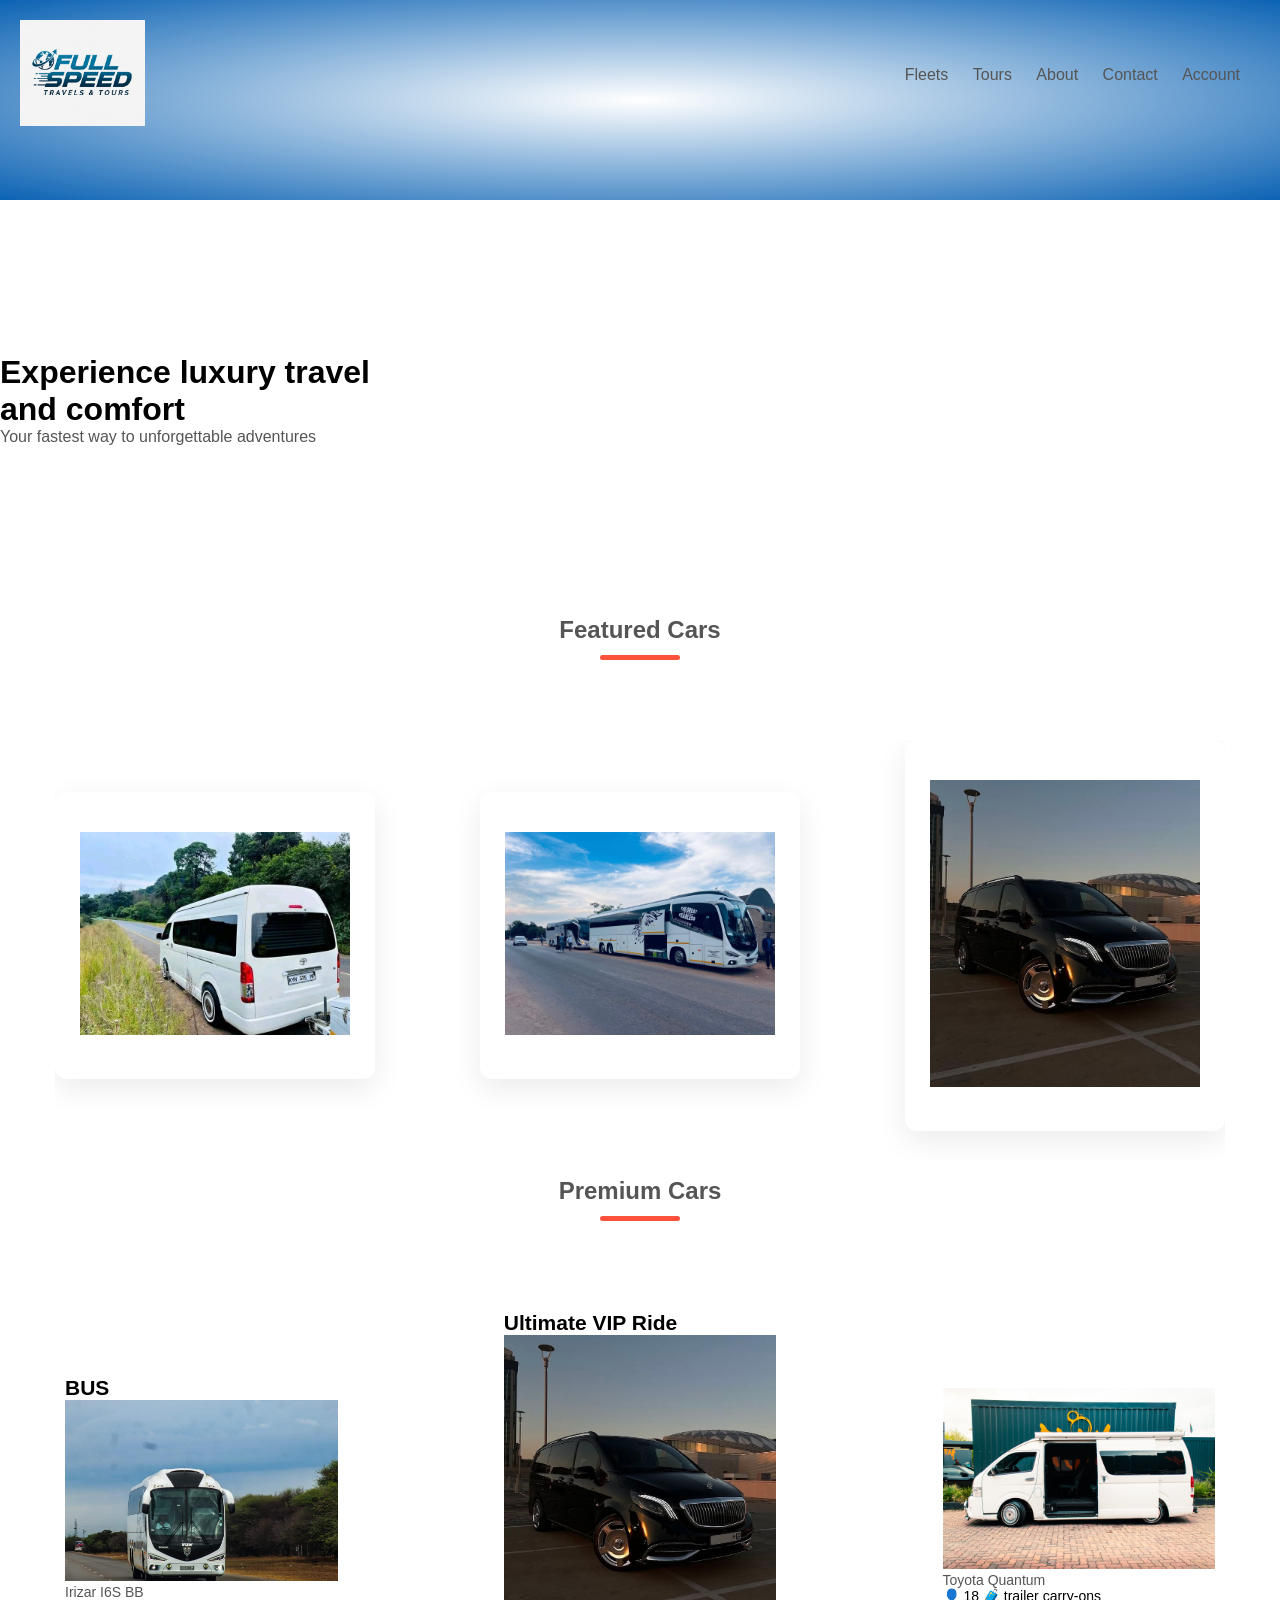
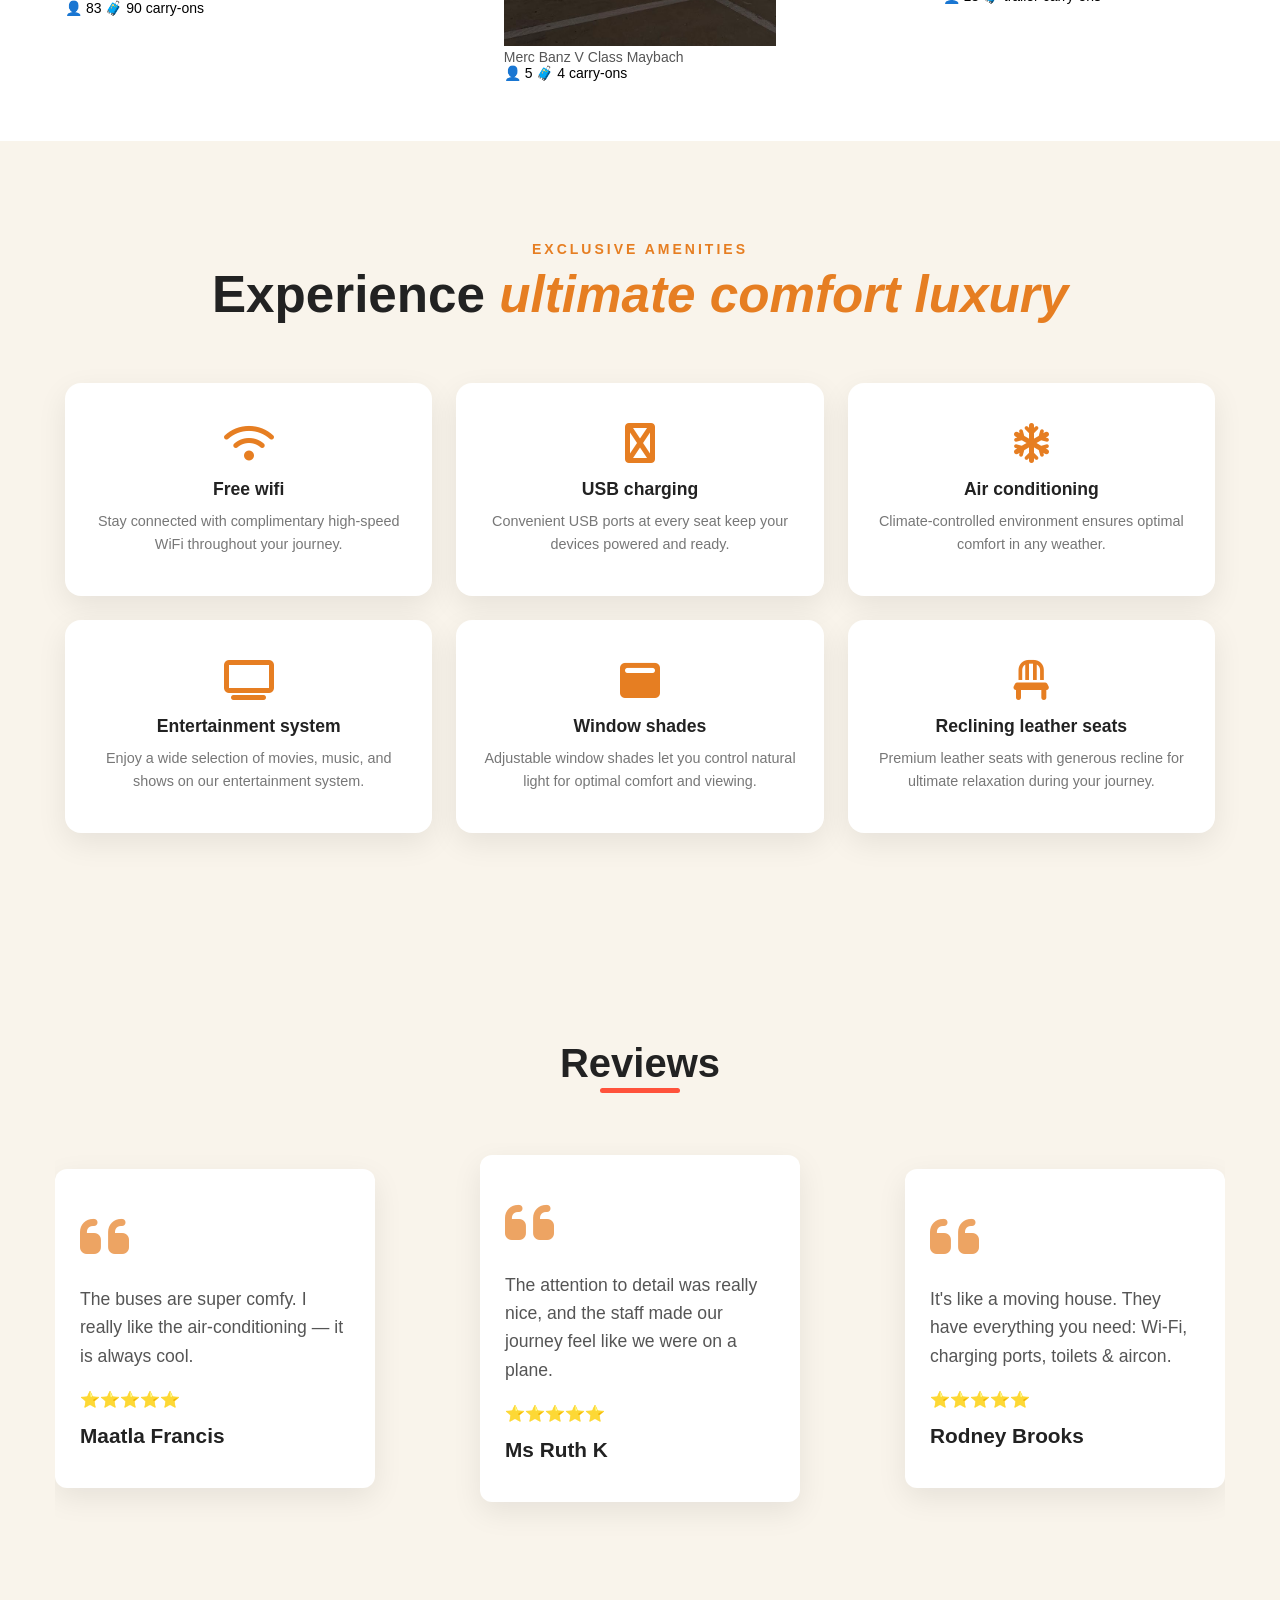
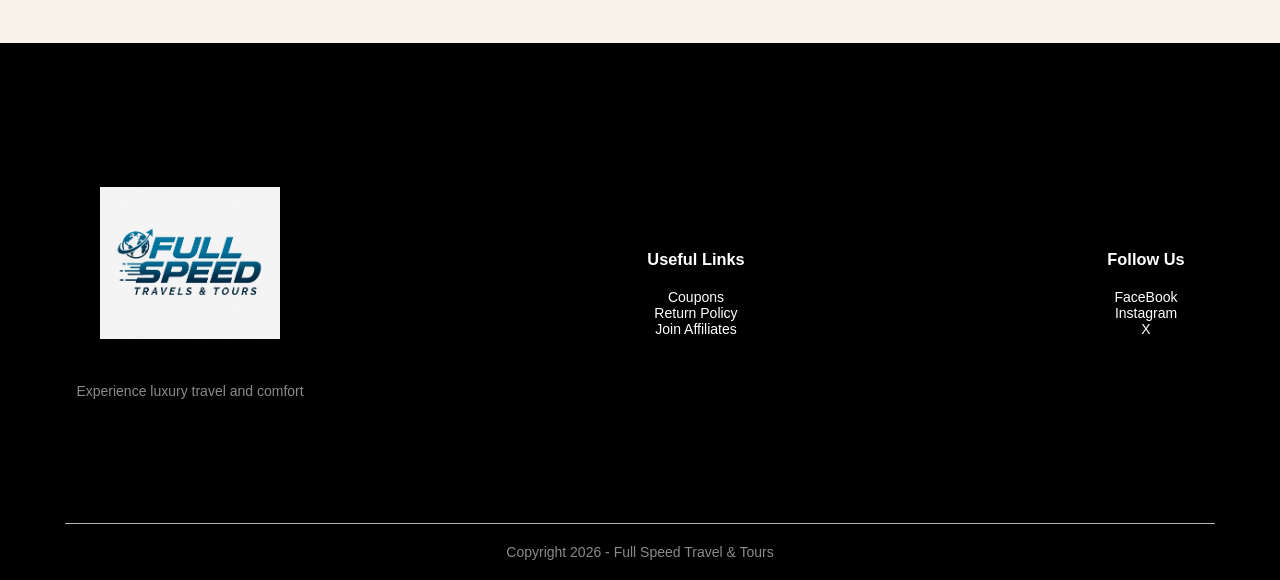
<file: index.html>
<!DOCTYPE HTML>
<html lang="en">
<head>
    <meta charset="UTF-8">
    <meta name="viewport" content="width=device-width, initial-scale=1.0">
    <title>Full Speed Travel & Tours</title>
    <link rel="stylesheet" href="style.css">
    <link rel="stylesheet" href="https://cdnjs.cloudflare.com/ajax/libs/font-awesome/6.6.0/css/all.min.css">
</head>
<body>
    <div class="container"></div>
    <div class="header">
        <div class="navbar">
            <div class="logo">
             <img src="images/Full speed logo.jpg" width="125px">
             </div>
             <nav>
              <ul id="MenuItems">
                 <li><a href="fleets.html"> Fleets</a></li>
                 <li><a href="services.html">Tours</a></li>
                 <li><a href="about.html">About</a></li>
                 <li><a href="contact.html">Contact</a></li>
                 <li><a href="account.html">Account</a></li>
               </ul>
             </nav>
             <img src="images/menu-icon.jpg" class="menu-icon" onclick="menutoggle(); return false;" style="width: 28px; height: auto;">
         </div>
     </div>
      <div class="row">
        <div class="col 2">
         <h1>Experience <span>luxury</span> travel<br>and <span>comfort</span></h1>
         <p>Your fastest way to unforgettable adventures</p>
        </div>
     </div>
    </div>
    <!------ Featured Cars ------>
    <div class="cars">
        <h2 class="title">Featured Cars</h2>
        <div class="small-container">
         <div class="row">
           <div class="col-3">
             <img src="images/toyota.jpg">
             </div>
          <div class="col-3">
             <img src="images/buses.jpg">
             </div>
          <div class="col-3">
             <img src="images/maybach.jpg">
             </div>
        </div>
    </div>  
    <!------ Featured products ------>
    <div class="small-container">
        <h2 class="title">Premium Cars</h2>
        <div class="row">
            <div class="col-4">
              <h2 class="car-title">BUS</h2>
              <img src="images/I6S-BB irizar.jpg" alt="irizar">
              <p class="car-model">Irizar I6S BB</p>
             <div class="car-specs">
                <span>👤 83</span>
                <span>🧳 90 carry-ons</span>
            </div>
            </div>
        
            <div class="col-4">
                <h2 class="car-title">Ultimate VIP Ride</h2>
                <img src="images/maybach.jpg" alt="maybach">
              <p class="car-model">Merc Banz V Class Maybach</p>
             <div class="car-specs">
                <span>👤 5</span>
                <span>🧳 4 carry-ons</span>
            </div>
            </div>
            <div class="col-4">
                <img src="images/quantum.jpg" alt="quantum">
                <h4>Toyota Quantum</h4>
               <div class="car-specs">
                <span>👤 18</span>
                <span>🧳 trailer carry-ons</span>
                </div>
            </div>        
        </div>
        </div>
    <!-- EXCLUSIVE AMENITIES SECTION -->
  <section class="amenities">
    <div class="container">
      <div class="amenities-header">
        <span class="label">EXCLUSIVE AMENITIES</span>
        <h2>Experience <span class="highlight">ultimate comfort luxury</span></h2>
      </div>

      <div class="cards-grid">
        <div class="card"><i class="fa-solid fa-wifi icon"></i></i><h3>Free wifi</h3><p>Stay connected with complimentary high-speed WiFi throughout your journey.</p></div>
        <div class="card"><i class="fa-solid fa-usb icon"></i><h3>USB charging</h3><p>Convenient USB ports at every seat keep your devices powered and ready.</p></div>
        <div class="card"><i class="fa-solid fa-snowflake icon"></i><h3>Air conditioning</h3><p>Climate-controlled environment ensures optimal comfort in any weather.</p></div>
        <div class="card"><i class="fa-solid fa-tv icon"></i><h3>Entertainment system</h3><p>Enjoy a wide selection of movies, music, and shows on our entertainment system.</p></div>
        <div class="card"><i class="fa-solid fa-window-maximize icon"></i><h3>Window shades</h3><p>Adjustable window shades let you control natural light for optimal comfort and viewing.</p></div>
        <div class="card"><i class="fa-solid fa-chair icon"></i><h3>Reclining leather seats</h3><p>Premium leather seats with generous recline for ultimate relaxation during your journey.</p></div>
      </div>
    </div>
  </section>

    <!--------testimonial-------->
<div class="testimonial">
  <h2 class="title">Reviews</h2>
  
  <div class="small-container">
    <div class="row">
      <!-- All three cards in ONE row -->
      <div class="col-3">
        <i class="fa fa-quote-left quote-icon"></i>
        <p>The buses are super comfy. I really like the air-conditioning — it is always cool.</p>
        <div class="rating">
          <div class="stars">⭐⭐⭐⭐⭐</div>
        </div>
        <h3>Maatla Francis</h3>
      </div>

      <div class="col-3">
        <i class="fa fa-quote-left quote-icon"></i>
        <p>The attention to detail was really nice, and the staff made our journey feel like we were on a plane.</p>
        <div class="rating">
          <div class="stars">⭐⭐⭐⭐⭐</div>
        </div>
        <h3>Ms Ruth K</h3>
      </div>

      <div class="col-3">
        <i class="fa fa-quote-left quote-icon"></i>
        <p>It's like a moving house. They have everything you need: Wi-Fi, charging ports, toilets & aircon.</p>
        <div class="rating">
          <div class="stars">⭐⭐⭐⭐⭐</div>
        </div>
        <h3>Rodney Brooks</h3>
      </div>
    </div>
  </div>
</div>
    
     <!--------footer-------->
     <div class="footer">
        <div class="container">
            <div class="row">
                <div class="footer-col-2">
                    <h3><img src="images/Full speed logo.jpg"></h3>
                    <p>Experience luxury travel and comfort</p>
                </div>
                <div class="footer-col-3">
                    <h3>Useful Links</h3>
                    <ul>
                        <li>Coupons</li>
                        <li>Return Policy</li>
                        <li>Join Affiliates</li>
                    </ul>
                </div>
                <div class="footer-col-4">
                    <h3>Follow Us</h3>
                    <ul>
                        <li>FaceBook</li>
                        <li>Instagram</li>
                        <li>X</li>
                    </ul>
            </div>
        </div>
          <hr>
            <p class="copyright">Copyright 2026 - Full Speed Travel & Tours</p>
        </div>
     </div>
     <!----------js for toggle menu---------->
     <script>
        var MenuItems= document.getElementById("MenuItems")

        MenuItems.style.maxHeight = "0px";

        function menutoggle(){
            if(MenuItems.style.maxHeight == "0px")
        {
            MenuItems.style.maxHeight = "200px";
        }
        else
        {
            MenuItems.style.maxHeight = "0px"
        }
        }
     </script>
</body>
</html>
</file>
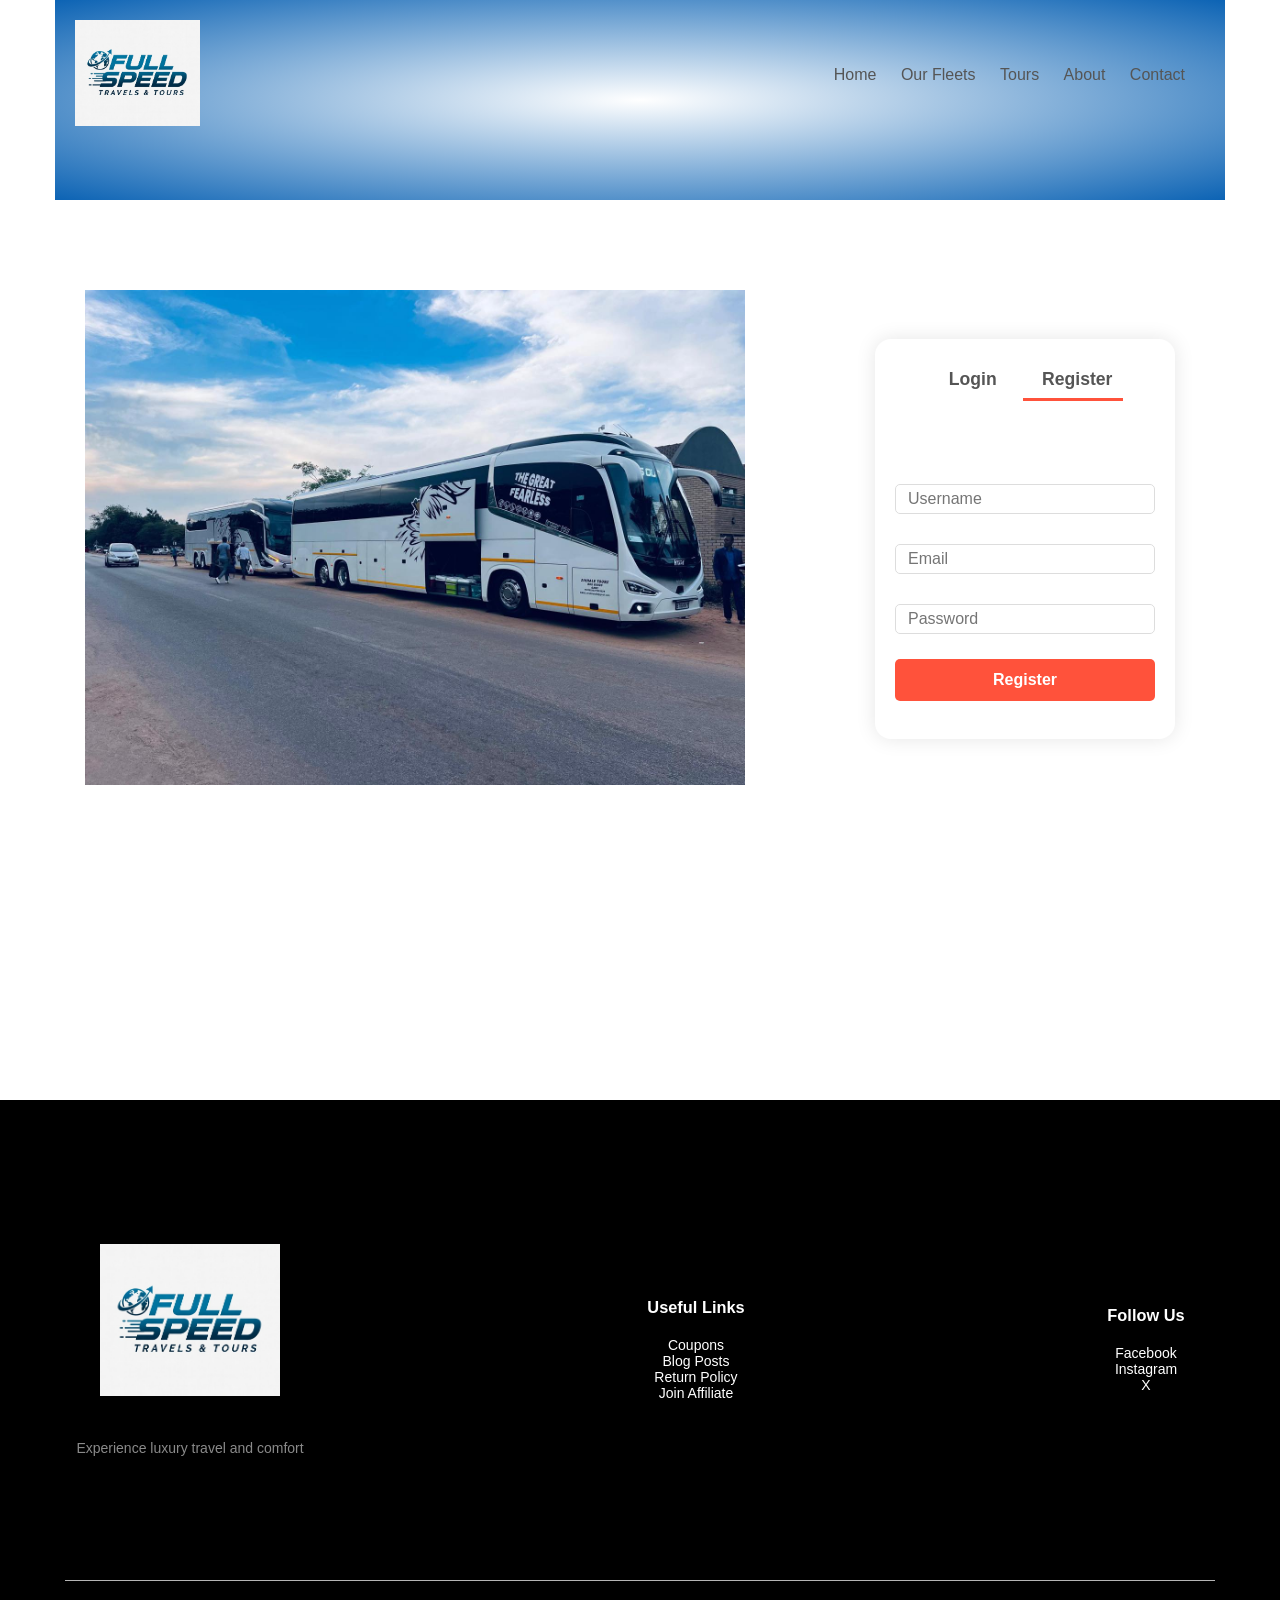
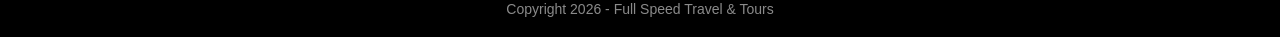
<file: account.html>
<!DOCTYPE html>
<html lang="en">
<head>
    <meta charset="UTF-8">
    <meta name="viewport" content="width=device-width, initial-scale=1.0">
    <title>Full Speed Travel & Tours</title>
    <link rel="stylesheet" href="style.css">
    <link rel="stylesheet" href="https://cdnjs.cloudflare.com/ajax/libs/font-awesome/6.5.1/css/all.min.css">
</head>

<body>
    <div class="small-container">
        <div class="header">
         <div class="navbar">
            <div class="logo">
                <a href="index.html">
                    <img src="images/Full speed logo.jpg" width="125px" alt="Full speed logo">
                </a>
            </div>
            <nav>
                <ul id="MenuItems">
                    <li><a href="index.html">Home</a></li>
                    <li><a href="fleets.html">Our Fleets</a></li>
                    <li><a href="services.html">Tours</a></li>
                    <li><a href="about.html">About</a></li>
                    <li><a href="contact.html">Contact</a></li>
                </ul>
            </nav>
            <img src="images/menu-icon.jpg" class="menu-icon" onclick="menutoggle(); return false;">
           </div>
        </div>
    </div>

    <!-- Account Page -->
    <div class="account-page">
        <div class="container">
            <div class="row">
                <div class="col-2">
                    <img src="images/buses.jpg" width="100%" >
                </div>
                
                <div class="col-2">
                    <div class="form-container">
                        <div class="form-btn">        
                            <span onclick="login()">Login</span>
                            <span onclick="register()">Register</span>
                            <hr id="Indicator">
                         </div>
                         <form id="LoginForm">
                            <input type="text" placeholder="Username">
                            <input type="password" placeholder="Password">
                            <button type="submit" class="btn">Login</button>
                            <a href="">Forgot Password</a>
                         </form>
                         <form id="RegForm">
                            <input type="text" placeholder="Username">
                            <input type="email" placeholder="Email">
                            <input type="password" placeholder="Password">
                            <button type="submit" class="btn">Register</button>
                         </form>
                         </div>
                    </div>
                </div>
            </div>
        </div>
    </div>

    <!-- Footer -->
    <div class="footer">
        <div class="container">
            <div class="row">
                <div class="footer-col-2">
                    <h3><img src="images/Full speed logo.jpg" alt="Logo"></h3>
                    <p>Experience luxury travel and comfort</p>
                </div>
                <div class="footer-col-2">
                    <h3>Useful Links</h3>
                    <ul>
                        <li>Coupons</li>
                        <li>Blog Posts</li>
                        <li>Return Policy</li>
                        <li>Join Affiliate</li>
                    </ul>
                </div>
                <div class="footer-col-3">
                    <h3>Follow Us</h3>
                    <ul>
                        <li>Facebook</li>
                        <li>Instagram</li>
                        <li>X</li>
                    </ul>
                </div>
            </div>
            <hr>
            <p class="copyright">Copyright 2026 - Full Speed Travel & Tours</p>
        </div>
    </div>

    <!-- js for toggle Form -->
  <script>
   function login() {
    document.getElementById("RegForm").style.transform   = "translateX(0px)";
    document.getElementById("LoginForm").style.transform = "translateX(0px)";
    document.getElementById("Indicator").style.transform = "translateX(100px)";
   }


  function register() {
    document.getElementById("RegForm").style.transform   = "translateX(300px)";
    document.getElementById("LoginForm").style.transform = "translateX(300px)";
    document.getElementById("Indicator").style.transform = "translateX(0px)";
   }
</script>

</body>
</html>
</file>
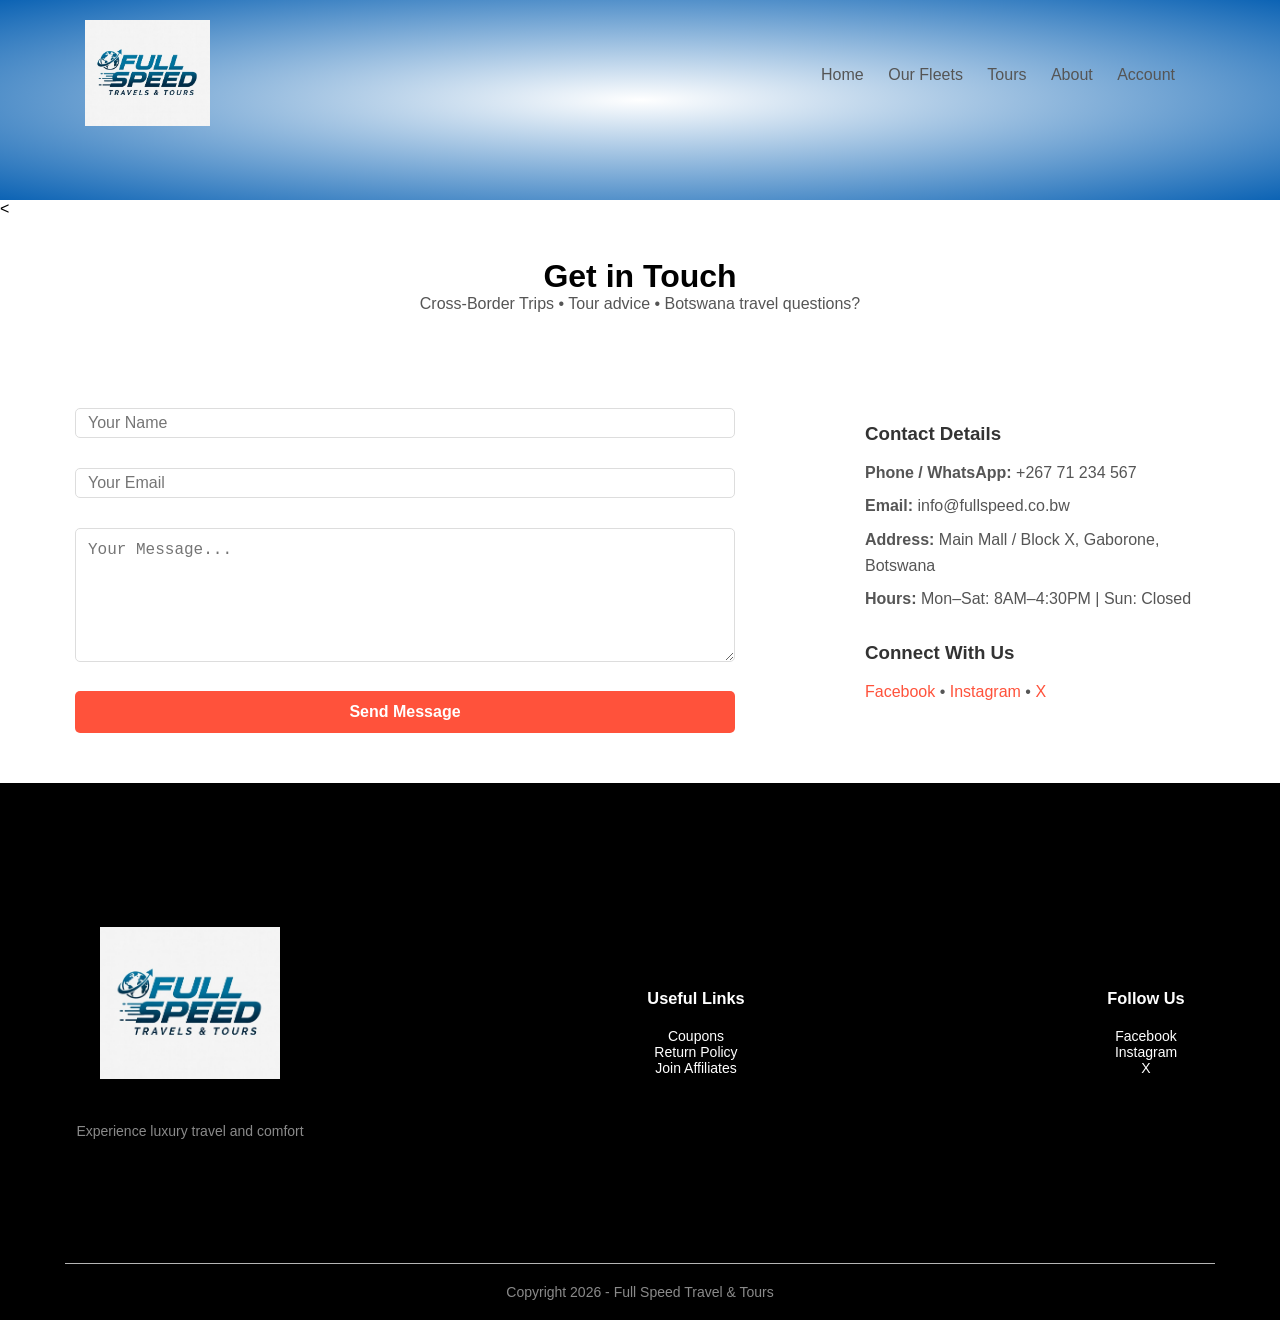
<file: contact.html>
<!DOCTYPE html>
<html lang="en">
<head>
    <meta charset="UTF-8">
    <meta name="viewport" content="width=device-width, initial-scale=1.0">
    <title>Contact Us - Full Speed Travel & Tours</title>
    <link rel="stylesheet" href="style.css">
</head>
<body>
    <div class="header">
        <div class="container">
            <div class="navbar">
                <div class="logo">
                    <img src="images/Full speed logo.jpg" width="125px" alt="full speed logo">
                </div>
                <nav>
                    <ul id="MenuItems">
                        <li><a href="index.html">Home</a></li>
                        <li><a href="fleets.html">Our Fleets</a></li>
                        <li><a href="services.html">Tours</a></li>
                        <li><a href="about.html">About</a></li>
                        <li><a href="account.html">Account</a></li>
                    </ul>
                </nav>
                <img src="images/menu-icon.jpg" class="menu-icon" onclick="menutoggle(); return false;">
            </div>
        </div>
    </div>
    
    <<div class="small-container">
    <div class="contact-header" style="text-align:center; margin:40px 0;">
        <h1>Get in Touch</h1>
        <p>Cross-Border Trips • Tour advice • Botswana travel questions?</p>
    </div>

    <div class="row">
        <div class="col-2">
            <form action="#" method="post">  
                <input type="text" name="name" placeholder="Your Name" required>
                <input type="email" name="email" placeholder="Your Email" required>
                <textarea name="message" rows="6" placeholder="Your Message..." required></textarea>
                <button type="submit" class="btn">Send Message</button>
            </form>
        </div>

        <div class="col-2">
            <h3>Contact Details</h3>
            <p><strong>Phone / WhatsApp:</strong> +267 71 234 567</p>
            <p><strong>Email:</strong> info@fullspeed.co.bw</p>
            <p><strong>Address:</strong> Main Mall / Block X, Gaborone, Botswana</p>
            <p><strong>Hours:</strong> Mon–Sat: 8AM–4:30PM | Sun: Closed</p>

            <h3 style="margin-top:30px;">Connect With Us</h3>
            <p>
                <a href="#">Facebook</a> • 
                <a href="#">Instagram</a> • 
                <a href="#">X</a>
            </p>
        </div>
    </div>
</div>

<!--------footer-------->
    <div class="footer">
        <div class="container">
            <div class="row">
                <div class="footer-col-2">
                    <h3><img src="images/Full speed logo.jpg"></h3>
                    <p>Experience luxury travel and comfort</p>
                </div>
                <div class="footer-col-3">
                    <h3>Useful Links</h3>
                    <ul>
                        <li>Coupons</li>
                        <li>Return Policy</li>
                        <li>Join Affiliates</li>
                    </ul>
                </div>
                <div class="footer-col-4">
                    <h3>Follow Us</h3>
                    <ul>
                        <li>Facebook</li>
                        <li>Instagram</li>
                        <li>X</li>
                    </ul>
                </div>
            </div>
            <hr>
            <p class="copyright">Copyright 2026 - Full Speed Travel & Tours</p>
        </div>
    </div>

   <!----------js for toggle menu---------->
    <script>
        var MenuItems = document.getElementById("MenuItems");
        if (MenuItems) MenuItems.style.maxHeight = "0px";

        function menutoggle() {
            if (MenuItems.style.maxHeight === "0px") {
                MenuItems.style.maxHeight = "200px";
            } else {
                MenuItems.style.maxHeight = "0px";
            }
        }
    </script>

</body>
</html>
</file>
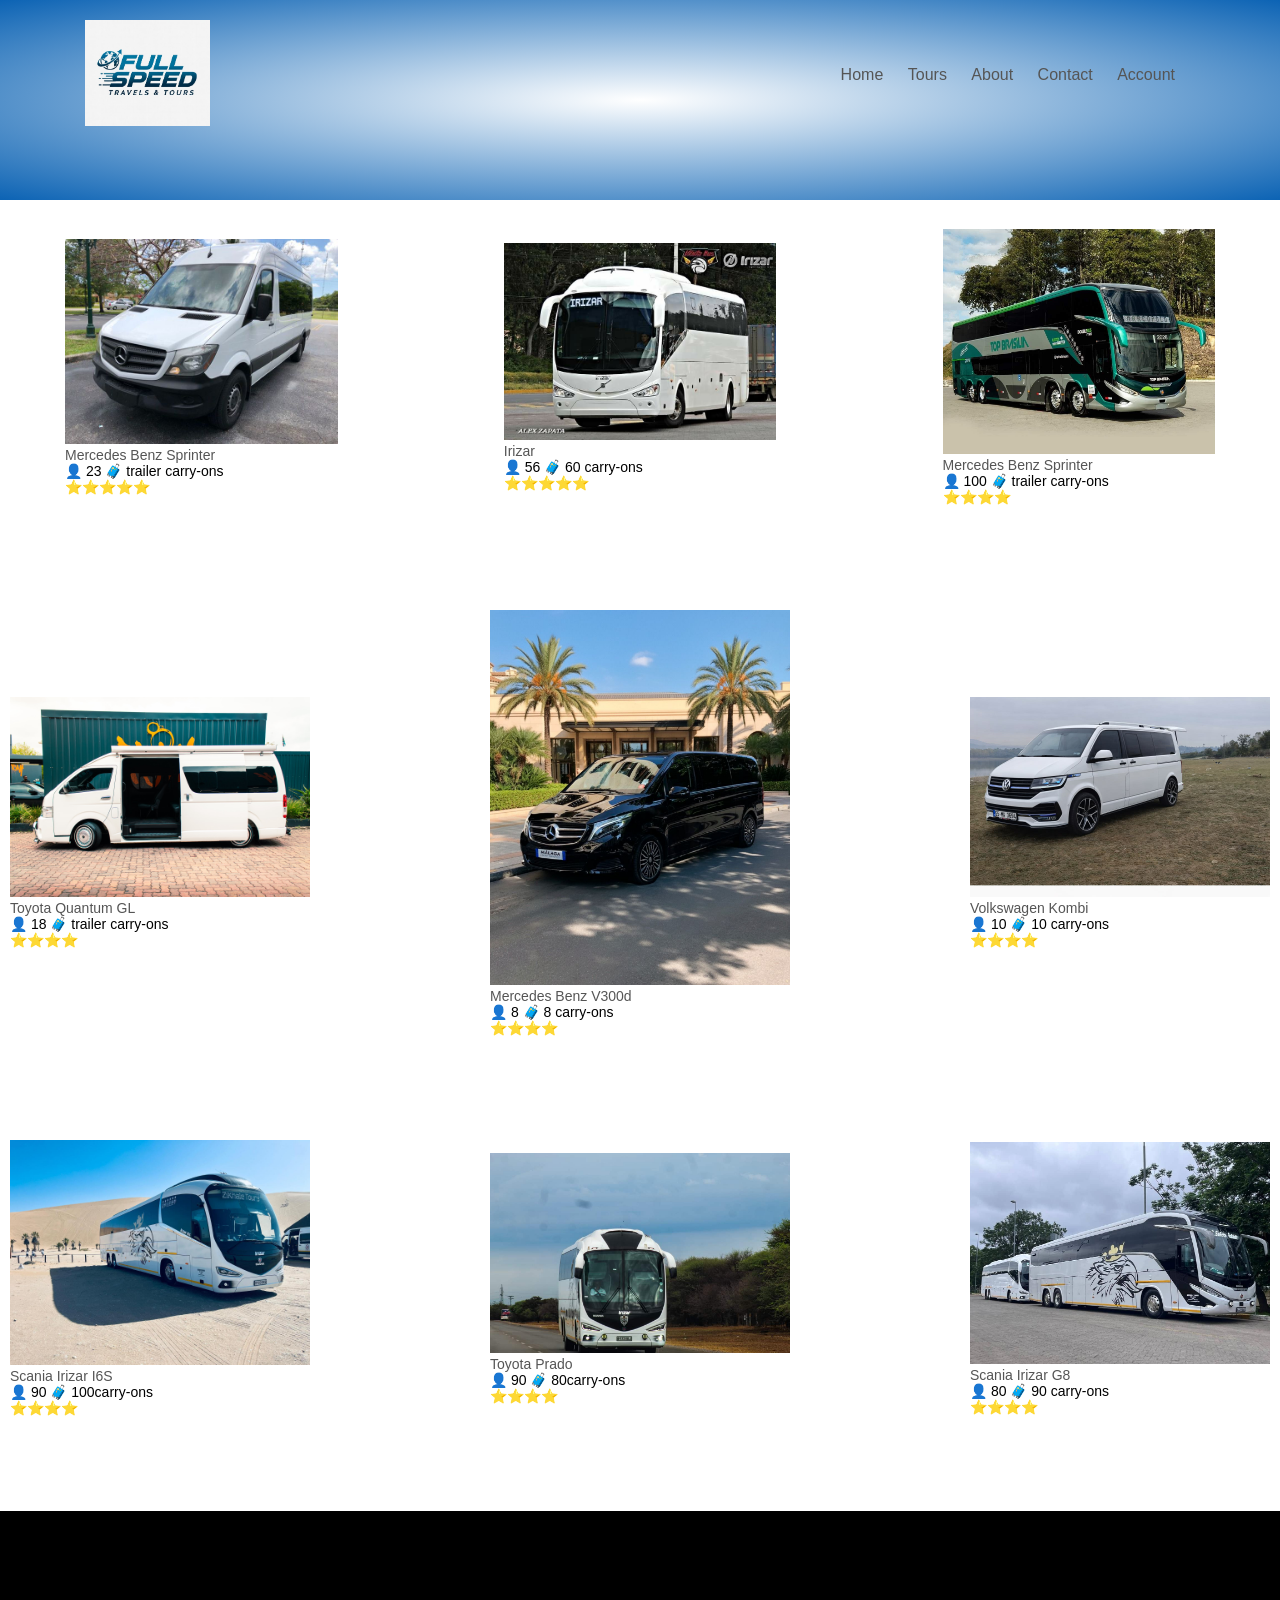
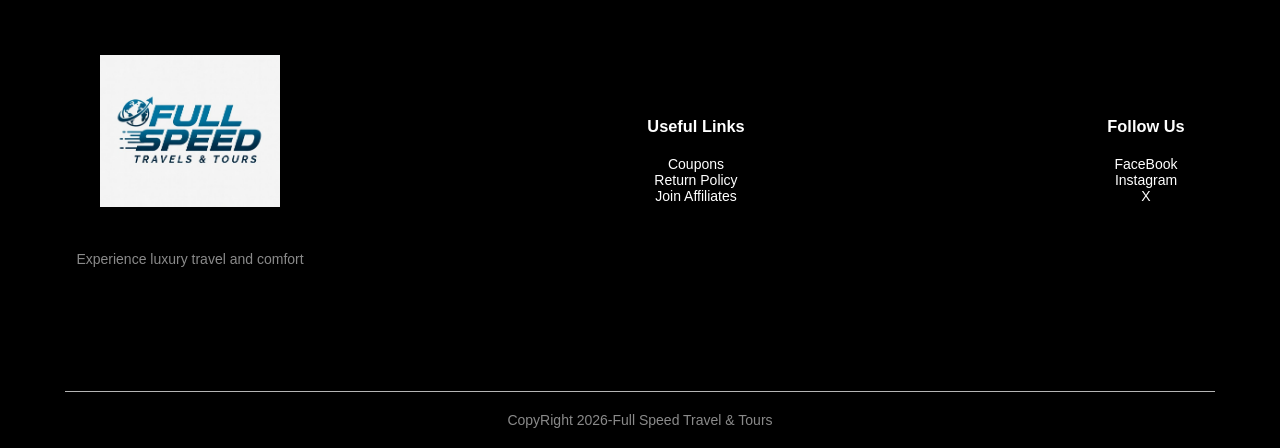
<file: fleets.html>
<!DOCTYPE HTML>
<html lang="en">
<head>
    <meta charset="UTF-8">
    <meta name="viewport" content="width=device-width, initial-scale=1.0">
    <title>All Products - Braai Master</title>
    <link rel="stylesheet" href="style.css">
</head>
<body>
    <div class="header">
     <div class="container">
        <div class="navbar">
            <div class="logo">
             <img src="images/Full speed logo.jpg" width="125px">
             </div>
             <nav>
              <ul id="MenuItems">
                 <li><a href="index.html">Home</a></li>
                 <li><a href="services.html">Tours</a></li>
                 <li><a href="about.html">About</a></li>
                 <li><a href="contact.html">Contact</a></li>
                 <li><a href="account.html">Account</a></li>
               </ul>
             </nav>
             <img src="images/menu-icon.jpg" class="menu-icon" onclick="menutoggle(); return false;">
         </div>
        </div>
    </div>  
    <div class="small-container">
        <div class="row">
            <div class="col-4">
                <img src="images/sprinter.jpg" alt="sprinter">
                <h4>Mercedes Benz Sprinter</h4>
                <div class="car-specs">
                 <span>👤 23</span>
                 <span>🧳 trailer carry-ons</span>
                 </div>
                <div class="rating">
                    <div class="stars">⭐⭐⭐⭐⭐</div>                    
                </div>
            </div>
            <div class="col-4">
                <img src="images/irizar.jpg" alt="irizar">
                <h4>Irizar</h4>
                <div class="car-specs">
                 <span>👤 56</span>
                 <span>🧳 60 carry-ons</span>
                 </div>
                <div class="rating">
                    <div class="stars">⭐⭐⭐⭐⭐</div>                    
                </div>
            </div>
            <div class="col-4">
                <img src="images/bus.jpg" alt="bus">
                <h4>Mercedes Benz Sprinter</h4>
                <div class="car-specs">
                 <span>👤 100</span>
                 <span>🧳 trailer carry-ons</span>
                 </div>
                <div class="rating">
                    <div class="stars">⭐⭐⭐⭐</div>                    
                </div>
            </div>
        </div>
        </div>
        <div class="row">
             <div class="col-4">
                <img src="images/quantum.jpg" alt="quantum">
                <h4>Toyota Quantum GL</h4>
                <div class="car-specs">
                 <span>👤 18</span>
                 <span>🧳 trailer carry-ons</span>
                 </div>
                <div class="rating">
                    <div class="stars">⭐⭐⭐⭐</div>                    
                </div>
            </div>
             <div class="col-4">
                <img src="images/v class.jpg" alt="v class">
                <h4>Mercedes Benz V300d</h4>
                <div class="car-specs">
                 <span>👤 8</span>
                 <span>🧳 8 carry-ons</span>
                 </div>
                <div class="rating">
                    <div class="stars">⭐⭐⭐⭐</div>                    
                </div>
            </div>  
             <div class="col-4">
                <img src="images/volkswagen.jpg" alt="volkswagen">
                <h4>Volkswagen Kombi</h4>
                <div class="car-specs">
                 <span>👤 10</span>
                 <span>🧳 10 carry-ons</span>
                 </div>
                <div class="rating">
                    <div class="stars">⭐⭐⭐⭐</div>                    
                </div>
            </div>    
        </div>
        </div>
        <div class="row">
            <div class="col-4">
                <img src="images/i6s.jpg" alt="i6s">
                <h4> Scania Irizar I6S</h4>
                <div class="car-specs">
                 <span>👤 90</span>
                 <span>🧳 100carry-ons</span>
                 </div>
                <div class="rating">
                    <div class="stars">⭐⭐⭐⭐</div>                    
                </div>
            </div> 
           <div class="col-4">
                <img src="images/I6S-BB irizar.jpg" alt="i6S-bb irizar">
                <h4> Toyota Prado</h4>
                <div class="car-specs">
                 <span>👤 90</span>
                 <span>🧳 80carry-ons</span>
                 </div>
                <div class="rating">
                    <div class="stars">⭐⭐⭐⭐</div>                    
                </div>
            </div> 
            <div class="col-4">
                <img src="images/irizarG8.jpg" alt="irizarG8">
                <h4> Scania Irizar G8</h4>
                <div class="car-specs">
                 <span>👤 80</span>
                 <span>🧳 90 carry-ons</span>
                 </div>
                <div class="rating">
                    <div class="stars">⭐⭐⭐⭐</div>                    
                </div>
            </div>   
             
        </div>
    
        </div>
    </div>
     <!--------footer-------->
     <div class="footer">
        <div class="container">
            <div class="row">
            
                <div class="footer-col-2">
                    <h3><img src="images/Full speed logo.jpg"></h3>
                    <p>Experience luxury travel and comfort</p>
                </div>
                <div class="footer-col-3">
                    <h3>Useful Links</h3>
                    <ul>
                        <li>Coupons</li>
                        <li>Return Policy</li>
                        <li>Join Affiliates</li>
                    </ul>
                </div>
                <div class="footer-col-4">
                    <h3>Follow Us</h3>
                    <ul>
                        <li>FaceBook</li>
                        <li>Instagram</li>
                        <li>X</li>
                    </ul>
            </div>
        </div>
         <hr>
         <p class="copyright">CopyRight 2026-Full Speed Travel & Tours</p>
        </div>

     </div>
     <!----------js for toggle menu---------->
     <script>
        var MenuItems= document.getElementById("MenuItems")

        MenuItems.style.maxHeight = "0px";

        function menutoggle(){
            if(MenuItems.style.maxHeight == "0px")
        {
            MenuItems.style.maxHeight = "200px";
        }
        else
        {
            MenuItems.style.maxHeight = "0px"
        }
        }
     </script>
</body>
</html>
</file>
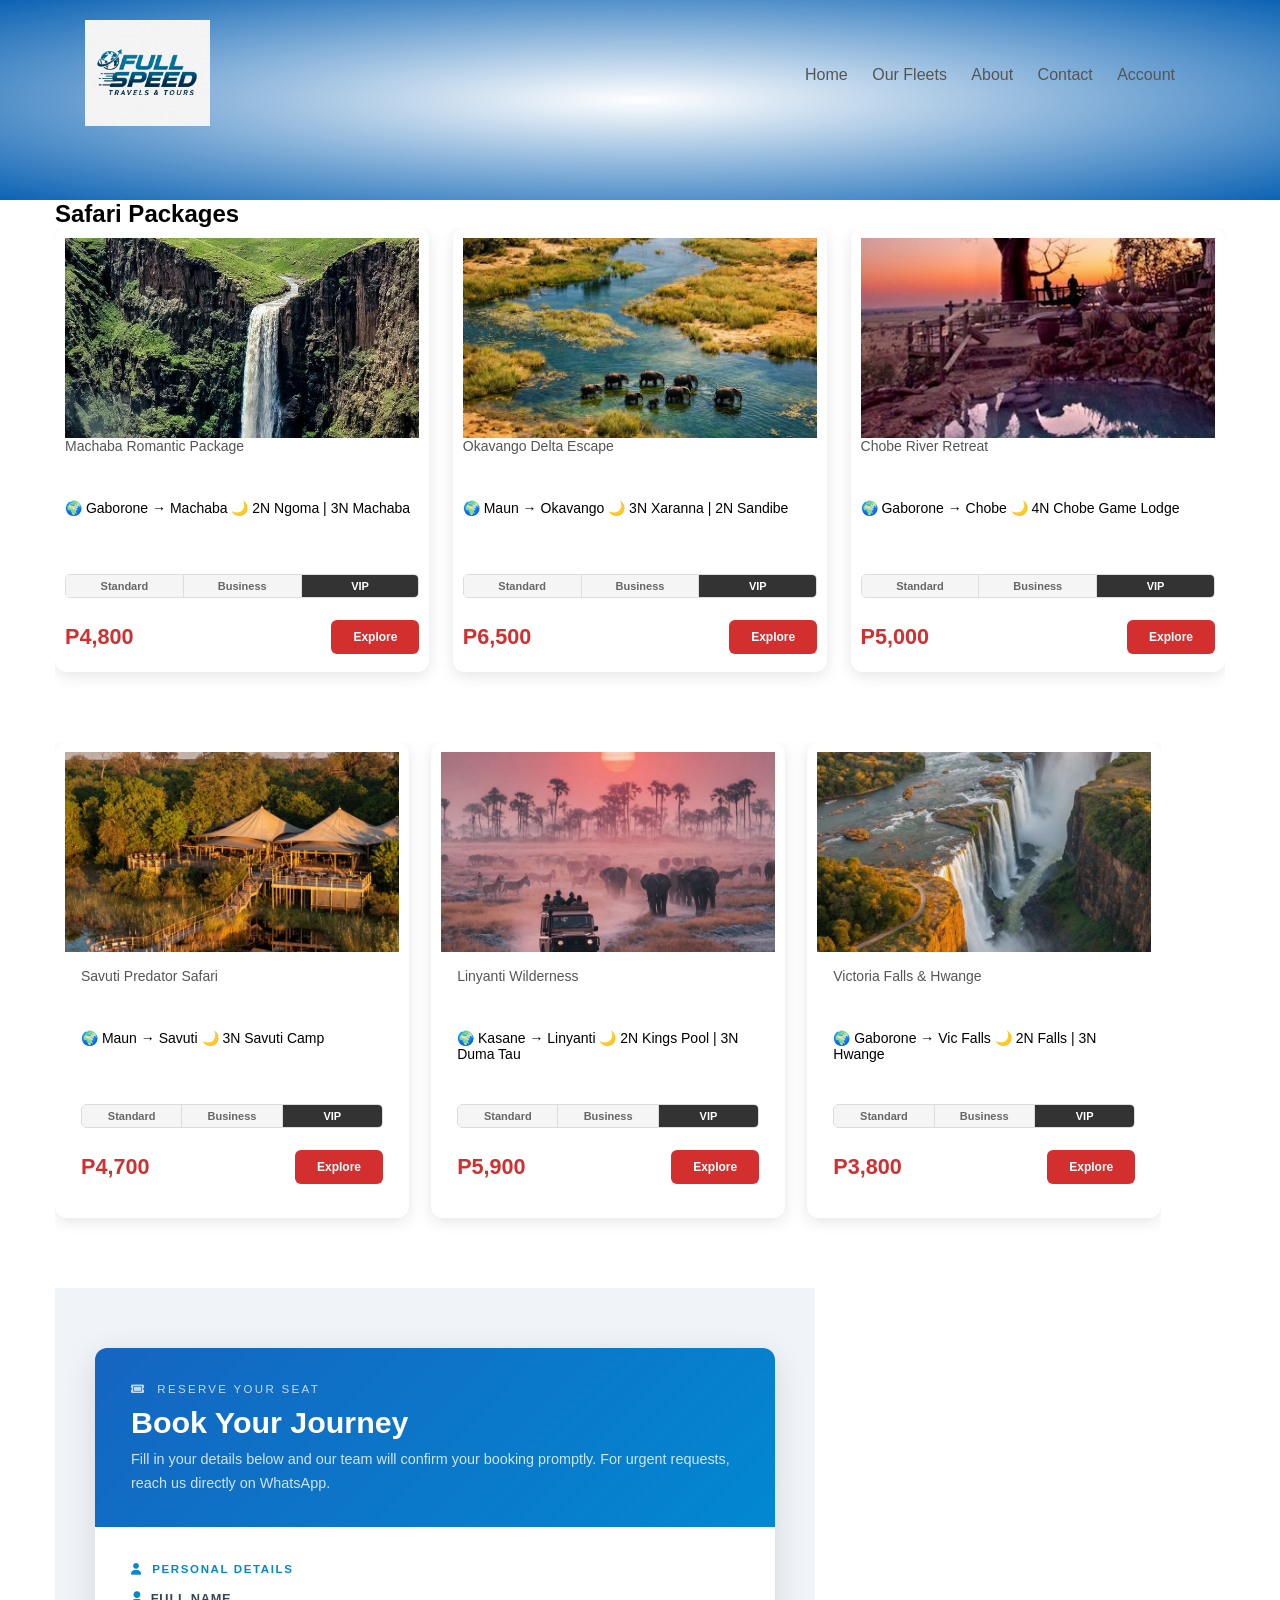
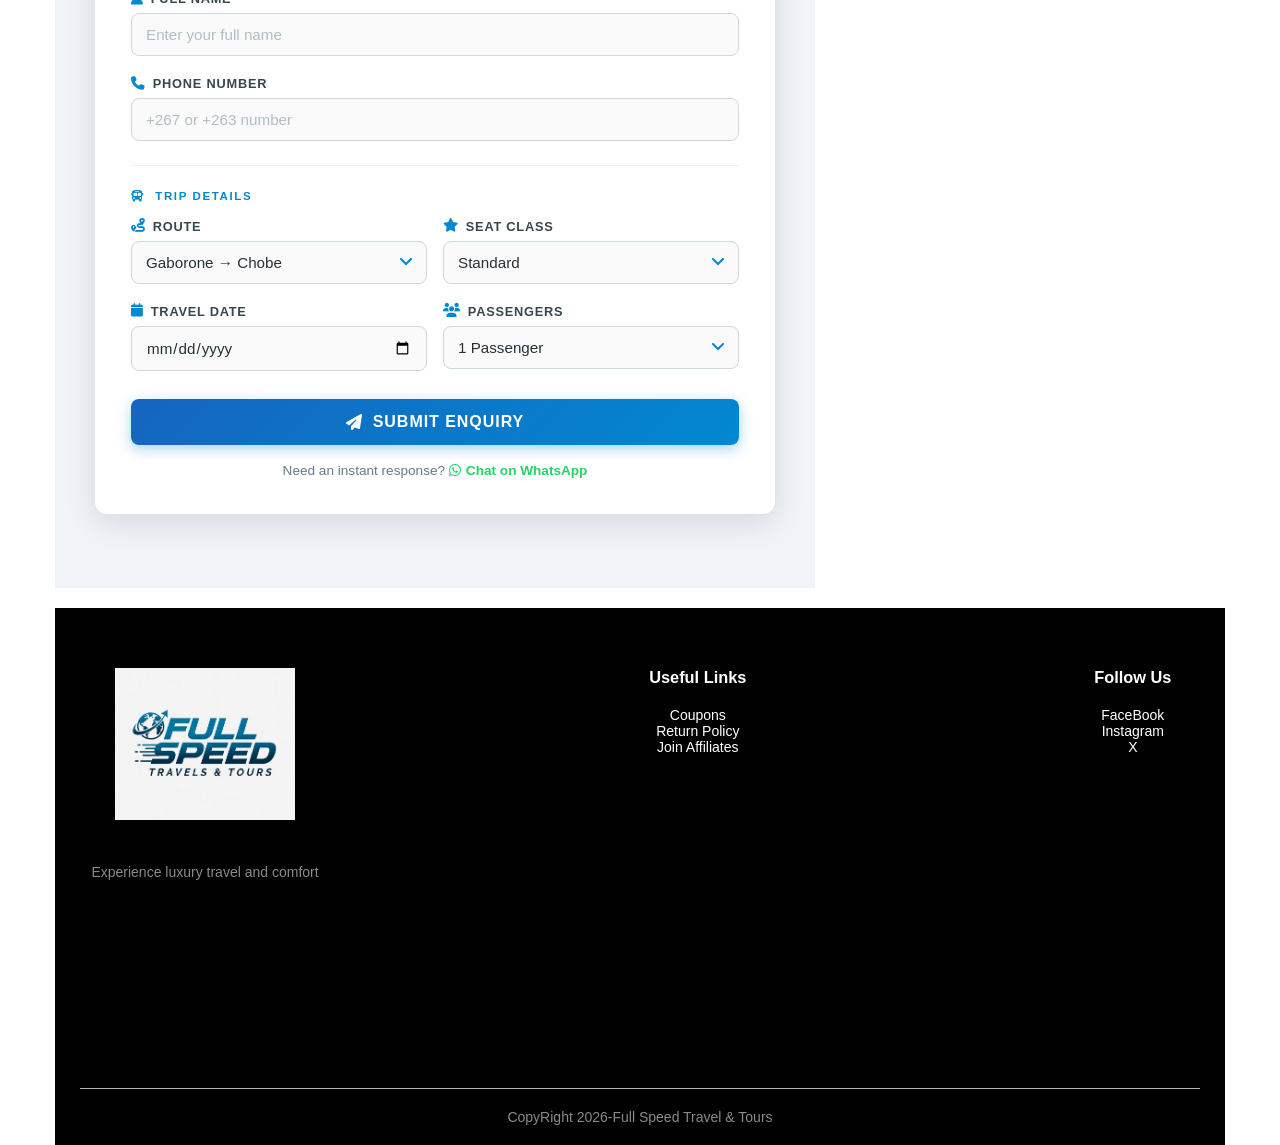
<file: services.html>
<!DOCTYPE HTML>
<html lang="en">
<head>
    <meta charset="UTF-8">
    <meta name="viewport" content="width=device-width, initial-scale=1.0">
    <title>Full Speed Travel & Tours</title>
    <link rel="stylesheet" href="style.css">
    <link rel="stylesheet" href="https://cdnjs.cloudflare.com/ajax/libs/font-awesome/6.6.0/css/all.min.css">
</head>
<body>
    <div class="header">
        <div class="container">
            <div class="navbar">
                <div class="logo">
                    <img src="images/Full speed logo.jpg" width="125px" alt="full speed logo">
                </div>
                <nav>
                    <ul id="MenuItems">
                        <li><a href="index.html">Home</a></li>
                        <li><a href="fleets.html">Our Fleets</a></li>
                        <li><a href="about.html">About</a></li>
                        <li><a href="contact.html">Contact</a></li>
                        <li><a href="account.html">Account</a></li>
                    </ul>
                </nav>
                <img src="images/menu-icon.jpg" class="menu-icon" onclick="menutoggle(); return false;">
            </div>
        </div>
    </div>
 
  <div class="safari-section">
  <div class="small-container">
    <h2 class="section-title">Safari Packages</h2>

  <!-- Row 1 -->
<div class="row">

    <div class="col-4">
      <img src="images/Maletsunyane Falls.jpg" alt="Machaba Romantic Package">
      <h4>Machaba Romantic Package</h4>
      <div class="car-specs">
        <span>🌍 Gaborone → Machaba</span>
        <span>🌙 2N Ngoma | 3N Machaba</span>
      </div>
      <div class="price-tabs">
        <button class="price-tab" onclick="setPrice(this, 'P2,800')">Standard</button>
        <button class="price-tab" onclick="setPrice(this, 'P3,600')">Business</button>
        <button class="price-tab active" onclick="setPrice(this, 'P4,800')">VIP</button>
      </div>
      <div class="price-row">
        <span class="price-display">P4,800</span>
        <button class="explore-btn">Explore</button>
      </div>
    </div>

    <div class="col-4">
      <img src="images/okavango.jpg" alt="Okavango Escape">
      <h4>Okavango Delta Escape</h4>
      <div class="car-specs">
        <span>🌍 Maun → Okavango</span>
        <span>🌙 3N Xaranna | 2N Sandibe</span>
      </div>
      <div class="price-tabs">
        <button class="price-tab" onclick="setPrice(this, 'P3,500')">Standard</button>
        <button class="price-tab" onclick="setPrice(this, 'P4,900')">Business</button>
        <button class="price-tab active" onclick="setPrice(this, 'P6,500')">VIP</button>
      </div>
      <div class="price-row">
        <span class="price-display">P6,500</span>
        <button class="explore-btn">Explore</button>
      </div>
    </div>
   

    <div class="col-4">
      <img src="images/chobe.jpg" alt="Chobe Retreat">
      <h4>Chobe River Retreat</h4>
      <div class="car-specs">
        <span>🌍 Gaborone → Chobe</span>
        <span>🌙 4N Chobe Game Lodge</span>
      </div>
      <div class="price-tabs">
        <button class="price-tab" onclick="setPrice(this, 'P3,200')">Standard</button>
        <button class="price-tab" onclick="setPrice(this, 'P4,100')">Business</button>
        <button class="price-tab active" onclick="setPrice(this, 'P5,000')">VIP</button>
      </div>
      <div class="price-row">
        <span class="price-display">P5,000</span>
        <button class="explore-btn">Explore</button>
      </div>
    </div>

 <div class="safari-section">
    <div class="row">

        <!-- Card 1 -->
        <div class="col-4">
            <img src="images/savuti.jpg" alt="Savuti Predator Safari">
            <div class="card-content">
                <h4>Savuti Predator Safari</h4>
                <div class="car-specs">
                    <span>🌍 Maun → Savuti</span>
                    <span>🌙 3N Savuti Camp</span>
                </div>
                <div class="price-tabs">
                    <button class="price-tab" onclick="setPrice(this, 'P2,500')">Standard</button>
                    <button class="price-tab" onclick="setPrice(this, 'P3,400')">Business</button>
                    <button class="price-tab active" onclick="setPrice(this, 'P4,700')">VIP</button>
                </div>
                <div class="price-row">
                    <span class="price-display">P4,700</span>
                    <button class="explore-btn">Explore</button>
                </div>
            </div>
        </div>

        <!-- Card 2 -->
        <div class="col-4">
            <img src="images/linyanti.jpg" alt="Linyanti Wilderness">
            <div class="card-content">
                <h4>Linyanti Wilderness</h4>
                <div class="car-specs">
                    <span>🌍 Kasane → Linyanti</span>
                    <span>🌙 2N Kings Pool | 3N Duma Tau</span>
                </div>
                <div class="price-tabs">
                    <button class="price-tab" onclick="setPrice(this, 'P3,200')">Standard</button>
                    <button class="price-tab" onclick="setPrice(this, 'P4,400')">Business</button>
                    <button class="price-tab active" onclick="setPrice(this, 'P5,900')">VIP</button>
                </div>
                <div class="price-row">
                    <span class="price-display">P5,900</span>
                    <button class="explore-btn">Explore</button>
                </div>
            </div>
        </div>

        <!-- Card 3 -->
        <div class="col-4">
            <img src="images/victoria falls.jpg" alt="Victoria Falls & Hwange">
            <div class="card-content">
                <h4>Victoria Falls & Hwange</h4>
                <div class="car-specs">
                    <span>🌍 Gaborone → Vic Falls</span>
                    <span>🌙 2N Falls | 3N Hwange</span>
                </div>
                <div class="price-tabs">
                    <button class="price-tab" onclick="setPrice(this, 'P2,000')">Standard</button>
                    <button class="price-tab" onclick="setPrice(this, 'P2,800')">Business</button>
                    <button class="price-tab active" onclick="setPrice(this, 'P3,800')">VIP</button>
                </div>
                <div class="price-row">
                    <span class="price-display">P3,800</span>
                    <button class="explore-btn">Explore</button>
                </div>
            </div>
        </div>

    </div>
</div>

    <!---- BOOKING SECTION ---->
    <section class="booking-section" id="book">
        <div class="booking-wrapper fade-up">
 
            <!-- Header Banner -->
            <div class="form-header">
                <p class="eyebrow"><i class="fa-solid fa-ticket"></i> &nbsp;Reserve Your Seat</p>
                <h2>Book Your Journey</h2>
                <p>Fill in your details below and our team will confirm your booking promptly. For urgent requests, reach us directly on WhatsApp.</p>
            </div>
 
            <!-- Form Body -->
            <div class="form-body">
 
                <!-- Personal Details -->
                <p class="form-section-label"><i class="fa-solid fa-user"></i> &nbsp;Personal Details</p>
 
                <div class="form-group">
                    <label><i class="fa-solid fa-user"></i> Full Name</label>
                    <input type="text" placeholder="Enter your full name" />
                </div>
 
                <div class="form-group">
                    <label><i class="fa-solid fa-phone"></i> Phone Number</label>
                    <input type="tel" placeholder="+267 or +263 number" />
                </div>
 
                <hr class="form-divider">
 
                <!-- Trip Details -->
                <p class="form-section-label"><i class="fa-solid fa-bus"></i> &nbsp;Trip Details</p>
 
                <div class="form-row">
                    <div class="form-group">
    <label><i class="fa-solid fa-route"></i> Route</label>
    <select id="route-select">
        <!-- From Gaborone -->
        <optgroup label="From Gaborone To:">
            <option value="gaborone-to-chobe">Gaborone → Chobe</option>
            <option value="gaborone-to-linyanti">Gaborone → Linyanti</option>
            <option value="gaborone-to-savuti-machaba">Gaborone → Savuti / Machaba</option>
            <option value="gaborone-to-victoria-falls">Gaborone → Victoria Falls</option>
            <option value="gaborone-to-okavango">Gaborone → Okavango</option>
            <option value="gaborone-to-harare">Gaborone → Harare</option>
            <option value="gaborone-to-swakopmund">Gaborone → Swakopmund</option>
        </optgroup>

        <!-- Back to Gaborone -->
           <optgroup label="Back to Gaborone From:">
             <option value="chobe-to-gaborone">Chobe → Gaborone</option>
             <option value="linyanti-to-gaborone">Linyanti → Gaborone</option>
             <option value="savuti-machaba-to-gaborone">Savuti / Machaba → Gaborone</option>
             <option value="victoria-falls-to-gaborone">Victoria Falls → Gaborone</option>
             <option value="okavango-to-gaborone">Okavango → Gaborone</option>
             <option value="harare-to-gaborone">Harare → Gaborone</option>
              <option value="swakopmund-to-gaborone">Swakopmund → Gaborone</option>
             </optgroup>
      </select>
    </div>
                    <div class="form-group">
                        <label><i class="fa-solid fa-star"></i> Seat Class</label>
                        <select>
                            <option>Standard</option>
                            <option>Premium</option>
                            <option>VIP</option>
                        </select>
                    </div>
                </div>
 
                <div class="form-row">
                    <div class="form-group">
                        <label><i class="fa-solid fa-calendar"></i> Travel Date</label>
                        <input type="date" />
                    </div>
                    <div class="form-group">
                        <label><i class="fa-solid fa-users"></i> Passengers</label>
                        <select>
                            <option value="1">1 Passenger</option>
                            <option value="2">2 Passengers</option>
                            <option value="3">3 Passengers</option>
                            <option value="4">4 Passengers</option>
                            <option value="5">5+ Passengers</option>
                        </select>
                    </div>
                </div>
 
                <!-- Submit -->
                <button class="submit-btn" id="submitBtn">
                    <i class="fa-solid fa-paper-plane"></i> Submit Enquiry
                </button>
 
                <p class="whatsapp-note">
                    Need an instant response?
                    <a href="https://wa.me/267XXXXXXXX" target="_blank">
                        <i class="fa-brands fa-whatsapp"></i> Chat on WhatsApp
                    </a>
                </p>
 
            </div><!-- /form-body -->
        </div><!-- /booking-wrapper -->
    </section>
 
     <!--------footer-------->
     <div class="footer">
        <div class="container">
            <div class="row">
            
                <div class="footer-col-2">
                    <h3><img src="images/Full speed logo.jpg"></h3>
                    <p>Experience luxury travel and comfort</p>
                </div>
                <div class="footer-col-3">
                    <h3>Useful Links</h3>
                    <ul>
                        <li>Coupons</li>
                        <li>Return Policy</li>
                        <li>Join Affiliates</li>
                    </ul>
                </div>
                <div class="footer-col-4">
                    <h3>Follow Us</h3>
                    <ul>
                        <li>FaceBook</li>
                        <li>Instagram</li>
                        <li>X</li>
                    </ul>
            </div>
        </div>
         <hr>
         <p class="copyright">CopyRight 2026-Full Speed Travel & Tours</p>
        </div>
     </div>

    <script>
        function setPrice(clickedTab, price) {
  // Get all tabs in the same .price-tabs group
  const tabGroup = clickedTab.parentElement;
  tabGroup.querySelectorAll('.price-tab').forEach(tab => {
    tab.classList.remove('active');
  });
 
  // Set clicked tab as active
  clickedTab.classList.add('active');
 
  // Update the price display in the same card
  const card = tabGroup.closest('.col-4');
  card.querySelector('.price-display').textContent = price;
}



        // Scroll reveal
        const observer = new IntersectionObserver((entries) => {
            entries.forEach(e => {
                if (e.isIntersecting) {
                    e.target.classList.add('visible');
                    observer.unobserve(e.target);
                }
            });
        }, { threshold: 0.12 });
 
        document.querySelectorAll('.fade-up').forEach(el => observer.observe(el));
 
        // Form submit handler
        const btn = document.getElementById('submitBtn');
        btn.addEventListener('click', () => {
            btn.innerHTML = '<i class="fa-solid fa-circle-check"></i> Enquiry Sent — We\'ll contact you shortly!';
            btn.classList.add('success');
            btn.disabled = true;
            setTimeout(() => {
                btn.innerHTML = '<i class="fa-solid fa-paper-plane"></i> Submit Enquiry';
                btn.classList.remove('success');
                btn.disabled = false;
            }, 4000);
        });
 
        // Menu toggle (for your existing navbar)
        function menutoggle() {
            const menu = document.getElementById('MenuItems');
            menu.style.display = menu.style.display === 'block' ? 'none' : 'block';
        }
</script>
    
</body>
</html>
</file>
<file: style.css>
*{
    margin: 0;
    padding: 0;
    box-sizing: border-box;
}
.navbar{
  display: flex;              
  align-items: center;        
  justify-content: center;
  padding: 20px;    
  gap: 1.5rem;                
  flex-wrap: nowrap;
}
nav{
    flex: 1;
    text-align: right;
}
nav ul{
    display: inline-block;
    list-style-type: none;
}
nav ul li{
    display: inline-block;
    margin-right: 20px;
}
.navbar button:hover,
.navbar a:hover {
  background: #b71c1c;
}
body {
    font-family: 'Poppins', sans-serif;
    font-weight: 400; 
}
.tagline {
    font-weight: 300; 
}
h1, h2, .navbar-brand {
    font-weight: 600;
}
nav ul{
    display: inline-block;
    list-style-type: none;
}
a{
    text-decoration: none;
    color: #555;
}
p{
    color: #555;
}
.container{
    max-width: 1300px;
    margin: auto;
    padding-left: 25px;
    padding-right: 25px;
}
.row {
    display: flex;
    justify-content: center;   
    align-items: center;          
    min-height: 400px;            
    text-align: left;  
}
.col-2 {
    max-width: 700px;            
    width: 100%;
    padding: 40px 20px;
}
.col-2 h1{
    font-size: 50px;
    line-height: 60px;
    margin: 25px 0;
}
.btn{
    display: inline-block;
    padding: 12px 30px;
    background: #ff523b;          
    color: white;
    text-decoration: none;
    border-radius: 5px;
    font-weight: 600;
    transition: background 0.5s;
}
.btn:hover{
    background: #0c63b4;
}
.header{
    width: 100%;
    background: radial-gradient(#fff,#0c63b4);
    padding-bottom: 50px;
    padding-left: 0;
    padding-right: 0;
}
.header .row{
    margin-top: 70px;
}
.categories{
    margin: 70px 0;
}
.col-3{
    flex-basis: 30%;
    min-height: 250px;
    margin-bottom: 30px;
}
.col-3 img{
    width: 100%;
}
.small-container{
    max-width: 1080px;
    margin: auto;
    padding-left: 25px;
    padding-right: 25px;
}
.col-4{
    flex-basis: 25%;
    padding: 10px;
    min-width: 200px;
    margin-bottom: 50px;
    transform: 0.5s;
}
.col-4 img{
    width: 100%;
}
.title{
    text-align: center;
    margin:0 auto 80px ;
    position: relative;
    color: #555;
    line-height: 60px;
}
.title::after{
    content: '';
    background: #ff523b;
    width: 80px;
    height: 5px;
    border-radius: 5px;
    position: absolute;
    bottom: 0;
    left: 50%;
    transform: translateX(-50%);  
}
h4{
    color: #555;
    font-weight: normal;
}
.col-4{
    font-size: 14px;
}
.rating .fa{
    color: #ff523b;
}
.col-4 :hover{
    transform: translateY(-5px);
}
.menu-icon {
  width: 28px;         
  height: auto;        
  cursor: pointer;     
  display: none;
}
@media only screen and (max-width: 800px) {
  .menu-icon {
    display: block;
  }
}
  
/*--------testimonial--------*/
.testimonial {
  padding: 100px 20px;
  background: #f9f4eb;          
  text-align: center;
}
.testimonial h2 {
  font-size: 2.5rem;
  margin-bottom: 50px;
  color: #222;
}

.small-container {
  max-width: 1200px;
  margin: 0 auto;
  padding: 0 15px;
}
.row {
  display: flex;
  flex-wrap: nowrap;
  gap: 30px;                    
  justify-content: center;
  overflow-x: auto;
}
.col-3 {
  flex: 0 1 300px; 
  min-width: 320px;             
  max-width: 360px;             
  background: white;
  padding: 40px 25px;
  border-radius: 12px;
  box-shadow: 0 10px 30px rgba(0,0,0,0.08);
  transition: transform 0.4s ease, box-shadow 0.4s ease;
  cursor: pointer;
}
.col-3:hover {
  transform: translateY(-12px);
  box-shadow: 0 20px 40px rgba(0,0,0,0.12);
}
.quote-icon {
  font-size: 3.5rem;
  color: #e67e22;               
  margin-bottom: 20px;
  opacity: 0.7;
}
.col-3 p {
  font-size: 1.1rem;
  line-height: 1.6;
  color: #555;
  margin-bottom: 20px;
}

.rating {
  margin-bottom: 15px;
}
.col-3 h3 {
  font-size: 1.3rem;
  color: #222;
  margin: 0;
  font-weight: 600;
}
@media (max-width: 900px) {
    .row {
    flex-wrap: wrap;          
    justify-content: center;
  }
  .col-3 {
    flex: 1 1 300px;          
    max-width: none;
  }
}


/*------------exclusive amenities section-------------*/
.amenities {
  background: #f9f4eb;
  padding: 100px 20px;
  text-align: center;
}
.container {
  max-width: 1200px;
  margin: 0 auto;
}
.amenities-header {
  margin-bottom: 60px;
}
.label {
  font-size: 14px;
  font-weight: 600;
  letter-spacing: 3px;
  color: #e67e22;
  text-transform: uppercase;
  display: block;
  margin-bottom: 10px;
}
.amenities h2 {
  font-size: 3.2rem;
  line-height: 1.1;
  color: #222;
  font-weight: 700;
}
.highlight {
  color: #e67e22;
  font-style: italic;
}

.cards-grid {
    display: grid;
    grid-template-columns: repeat(3, 1fr);
    gap: 24px;
    margin-top: 40px;
}

.card {
    background: #fff;
    border-radius: 16px;
    padding: 40px 25px;
    text-align: center;
    box-shadow: 0 10px 30px rgba(0,0,0,0.08);
    transition: transform 0.4s ease, box-shadow 0.4s ease;
    cursor: pointer;
}

.card .icon {
    font-size: 2.5rem;
    color: #e67e22;
    margin-bottom: 16px;
    display: block;
}

.card h3 {
    font-size: 1.1rem;
    font-weight: 700;
    color: #222;
    margin-bottom: 10px;
}

.card p {
    font-size: 0.9rem;
    color: #777;
    line-height: 1.6;
}
.card:hover {
  transform: translateY(-12px);
  box-shadow: 0 20px 40px rgba(0,0,0,0.12);
}

/* Responsive */
@media (max-width: 768px) {
    .cards-grid { grid-template-columns: repeat(2, 1fr); }
}
@media (max-width: 480px) {
    .cards-grid { grid-template-columns: 1fr; }
}

.safari-section .row {
    display: flex;
    flex-wrap: wrap;
    gap: 20px;
    align-items: stretch;        
}

.safari-section .col-4 {
    flex: 1 1 32%;
    max-width: 32%;
    display: flex;
    flex-direction: column;
    background: white;
    border-radius: 12px;
    overflow: hidden;
    box-shadow: 0 4px 15px rgba(0,0,0,0.1);
}

.safari-section .col-4 img {
    width: 100%;
    height: 200px;             
    object-fit: cover;           
    display: block;
}

.safari-section .card-content {
    flex: 1;                    
    display: flex;
    flex-direction: column;
    padding: 16px;
}

.safari-section h4 {
    min-height: 50px;            
    margin-bottom: 12px;
}

.safari-section .car-specs {
    min-height: 60px;
    margin-bottom: 14px;
}

.safari-section .price-row {
    margin-top: auto;
    display: flex;
    justify-content: space-between;
    align-items: center;
}

.safari-section .price-row {
    margin-top: auto;                
    display: flex;
    justify-content: space-between;
    align-items: center;
    padding-top: 12px;
}

.safari-section .price-display {
    font-size: 1.35rem;
    font-weight: bold;
    color: #d32f2f;
}

.safari-section .explore-btn {
    background: #d32f2f;
    color: white;
    border: none;
    padding: 10px 22px;
    border-radius: 6px;
    cursor: pointer;
    font-weight: 600;
}

/* Responsive behavior */
@media (max-width: 992px) {
    .safari-section .col-4 {
        flex: 1 1 48%;
        max-width: 48%;
    }
}

@media (max-width: 576px) {
    .safari-section .col-4 {
        flex: 1 1 100%;
        max-width: 100%;
    }
}

/*----Price tabs----*/
.price-tabs {
  display: flex;
  border: 1px solid #ddd;
  border-radius: 5px;
  overflow: hidden;
  margin-bottom: 10px;
}
 
.price-tab {
  flex: 1;
  padding: 5px 0;
  font-size: 11px;
  font-weight: 600;
  background: #f5f5f5;
  color: #666;
  border: none;
  border-right: 1px solid #ddd;
  cursor: pointer;
  transition: background 0.15s, color 0.15s;
}
 
.price-tab:last-child {
  border-right: none;
}
 
.price-tab.active {
  background: #333;
  color: #fff;
}
 
/*-----Price + button row------*/
.price-row {
  display: flex;
  align-items: center;
  justify-content: space-between;
  margin-bottom: 8px;
}
.price-display {
  font-size: 16px;
  font-weight: 700;
  color: #111;
  
}
 .explore-btn {
  background: #E8336C;
  color: #fff;
  border: none;
  border-radius: 5px;
  padding: 6px 14px;
  font-size: 12px;
  font-weight: 600;
  cursor: pointer;
}
.explore-btn:hover {
  opacity: 0.85;
}
 
/*-------------Responsive-------------*/
 @media (max-width: 768px) {
    .cards-grid{ grid-template-columns: repeat(2, 1fr);}
}
  @media (max-width: 480px) {
    .cards-grid { grid-template-columns: 1fr;}
}

/* ------------- BOOKING SECTION STYLES ------------- */
 .booking-section {
    padding: 60px 40px;
    background: #f0f4f8;
    min-height: 100vh;
    font-family: 'Segoe UI', sans-serif;
}
.booking-wrapper {
    max-width: 680px;
    margin: 0 auto;
    background: #ffffff;
    border-radius: 12px;
    box-shadow: 0 8px 32px rgba(0, 0, 0, 0.12);
    overflow: hidden;
}

 /*------------- Form Header Banner------------- */
.form-header {
    background: linear-gradient(135deg, #1565C0 0%, #0288D1 100%);
    padding: 32px 36px;
    color: #fff;
} 
.form-header .eyebrow {
    font-size: 0.72rem;
    letter-spacing: 0.2em;
    text-transform: uppercase;
    color: rgba(255,255,255,0.75);
    margin-bottom: 6px;
} 
.form-header h2 {
    font-size: 1.9rem;
    font-weight: 700;
    margin: 0 0 8px;
    line-height: 1.2;
}
.form-header p {
    font-size: 0.9rem;
    color: rgba(255,255,255,0.8);
    line-height: 1.6;
    margin: 0;
}
  /*-------------Form Body-------------*/
.form-body {
    padding: 36px;
}
 
 /*-------------Field Groups-------------*/
.form-group {
    margin-bottom: 20px;
}
.form-group label {
    display: flex;
    align-items: center;
    gap: 7px;
    font-size: 0.8rem;
    font-weight: 600;
    letter-spacing: 0.06em;
    text-transform: uppercase;
    color: #37474F;
    margin-bottom: 7px;
}
.form-group label i {
    color: #0288D1;
    font-size: 0.85rem;
} 
.form-group input,
.form-group select {
    width: 100%;
    padding: 12px 14px;
    border: 1.5px solid #CFD8DC;
    border-radius: 8px;
    font-size: 0.95rem;
    font-family: 'Segoe UI', sans-serif;
    color: #263238;
    background: #FAFAFA;
    outline: none;
    transition: border-color 0.2s, box-shadow 0.2s, background 0.2s;
    appearance: none;
    -webkit-appearance: none;
}
 
.form-group select {
   background-image: url("data:image/svg+xml,%3Csvg xmlns='http://www.w3.org/2000/svg' width='12' height='8' viewBox='0 0 12 8'%3E%3Cpath d='M1 1l5 5 5-5' stroke='%230288D1' stroke-width='2' fill='none' stroke-linecap='round'/%3E%3C/svg%3E");
   background-repeat: no-repeat;
   background-position: right 14px center;
   padding-right: 38px;
   cursor: pointer;
}
 
.form-group input:focus,
.form-group select:focus {
   border-color: #0288D1;
   box-shadow: 0 0 0 3px rgba(2, 136, 209, 0.12);
   background: #fff;
}
 
.form-group input::placeholder {
   color: #B0BEC5;
}
 
/*-------------Two-column row-------------*/
.form-row {
    display: grid;
    grid-template-columns: 1fr 1fr;
    gap: 16px;
}
 
/*-------------Divider-------------*/
.form-divider {
    border: none;
    border-top: 1.5px solid #ECEFF1;
    margin: 24px 0;
}

/*-----Section label inside form-----*/
.form-section-label {
    font-size: 0.72rem;
    font-weight: 700;
    letter-spacing: 0.14em;
    text-transform: uppercase;
    color: #0288D1;
    margin-bottom: 16px;
}
 
/*-----Submit Button-----*/
.submit-btn {
    width: 100%;
    padding: 14px;
    background: linear-gradient(135deg, #1565C0, #0288D1);
    color: #fff;
    border: none;
    border-radius: 8px;
    font-size: 1rem;
    font-weight: 600;
    letter-spacing: 0.06em;
    text-transform: uppercase;
    cursor: pointer;
    margin-top: 8px;
    display: flex;
    align-items: center;
    justify-content: center;
    gap: 10px;
    transition: opacity 0.2s, transform 0.15s, box-shadow 0.2s;
    box-shadow: 0 4px 14px rgba(2,136,209,0.35);
}
 
.submit-btn:hover {
    opacity: 0.92;
    transform: translateY(-2px);
    box-shadow: 0 6px 18px rgba(2,136,209,0.45);
}
 
.submit-btn:active {
    transform: translateY(0);
}
 
/*---WhatsApp quick link---*/
.whatsapp-note {
    text-align: center;
    margin-top: 18px;
    font-size: 0.85rem;
    color: #607D8B;
}
 
.whatsapp-note a {
    color: #25D366;
    font-weight: 600;
    text-decoration: none;
    display: inline-flex;
    align-items: center;
    gap: 5px;
}
 
.whatsapp-note a:hover { text-decoration: underline; }
 
/*-------------Success state-------------*/
.submit-btn.success {
     background: linear-gradient(135deg, #2E7D32, #43A047) !important;
    box-shadow: 0 4px 14px rgba(46,125,50,0.35);
}
 
/*-------------Responsive-------------*/
@media (max-width: 600px) {
    .booking-section { padding: 24px 16px; }
    .form-header { padding: 24px 22px; }
    .form-body { padding: 24px 22px; }
    .form-row { grid-template-columns: 1fr; gap: 0; }
}
   

/*----------Footer----------*/
.footer{
    background: #000000;
    color: #ffffff;
    font-size: 14px;
    padding: 60px 0 20px;
    width: 100%;               
    display: inline-block;
}
.footer p{
    color: #8a8a8a;
}
.footer h3, .footer h4 {
    color: #fff;
    margin-bottom: 20px;
}
.footer-col-1, .footer-col-2, .footer-col-3, .footer-col-4{
    max-width: 250px;
    margin-bottom: 20px;    
}
.footer-col-1{
    flex-basis: 30%;
}
.footer-col-2{
    flex: 1;
    text-align: center;
}
.footer-col-2 img{
    width: 180px;
    margin-bottom: 20px;
}
.footer-col-3,.footer-col-4{
    flex-basis: 12%;
    text-align: center;
}
ul{
    list-style: none;
}
.footer hr{
    border: none;
    background: #b5b5b5;
    height: 1px;
    margin: 20px 0;
}
.copyright{
     text-align: center;
}


/*----------all products----------*/
.row-2{
    justify-content: space-between;
    margin: 100px 50px;
}
select{
    border: 1px solid #ff523b;
    padding: 5px;
}
select:focus{
    outline: none;
}
.page-btn{
    margin: 0 80px;
}
.page-btn span{
    display: inline-block;
    border: 1px solid #ff523b;
    margin-left: 10px;
    width: 40px;
    height: 40px;
    text-align: center;
    line-height: 40px;
    cursor: pointer;
}
.page-btn span:hover{
    background: #ff523b;
    color: #fff;
}
.product-details {
    margin: 20px 0;
    line-height: 1.6;
}
.product-details h4 {
    margin-bottom: 10px;
    color: #333; 
}
.product-details ul {
    padding-left: 20px;
    margin: 10px 0;
}
.product-details p {
    margin: 8px 0;
}

/*----------account page----------*/
.account-page{
    padding: 50px 0;
    background: radial-gradient(135deg, #e6f0ff 0%, #ffffff 100%);
    min-height: 100vh;
}
.form-container {
    background:#ffffff;
    width: 300px;
    height: 400px;
    margin: auto;
    padding: 20px 0;
    box-shadow: 0 0 20px 0px rgba(0,0,0,0.1);
    border-radius: 16px;
    position: relative;
    overflow: hidden;
    text-align: center;
}
.form-container span {
    font-weight: bold;
    padding: 0 10px;
    color: #555;
    cursor: pointer;
    width: 100px;
    display: inline-block;
    font-size: 1.1rem;
    transition: color 0.3s;
}
.form-btn {
    display: inline-block;
    font-weight: 600;
    padding: 10px 35px;
    cursor: pointer;
    color: #666;
    transition: color 0.3s;
}
.form-container form{
    max-width: 300px;
    padding: 0 20px;
    position: absolute;
    top: 130px;
    transition: transform 1s;
}
form input{
    width: 100%;
    height: 30px;
    margin: 10px 0;
    padding: 0 10px;
    border: 1px solid #ccc;    
}
form .btn{
    width: 100%;
    border: none;
    cursor: pointer;
    margin: 10px 0;
}
form .btn:hover {
    background: #e6492d;              
    transform: translateY(-2px);
}
form .btn:focus{
    outline: none;
}
#LoginForm{
    left: -300px;
}
#RegForm{
    left: 0;
}
form a{
    font-size: 12px;
    color: #0066cc;                  
    text-decoration: none;
}
form a:hover {
    text-decoration: underline;
    color: #ff523b;
}
#Indicator {
    position: absolute;
    width: 100px;
    height: 3px;
    margin-top: 8px;
    background: #ff523b;
    border: none;
    transform: translateX(100px);
    transition: transform 1s;
}

/*-----Contact-----*/

form input,
form textarea {
    width: 100%;
    padding: 12px;
    margin: 15px 0;
    border: 1px solid #ddd;
    border-radius: 5px;
    font-size: 16px;
    box-sizing: border-box;
}
form textarea {
    resize: vertical;
    min-height: 120px;
}
.btn {
    width: 100%;
    padding: 12px;
    background: #ff523b;       
    color: white;
    border: none;
    border-radius: 5px;
    font-size: 16px;
    cursor: pointer;
}
.btn:hover {
    background: #e04532;
}
.row {
    display: flex;
    justify-content: space-between;
    gap: 40px;                  
}
.col-2:last-child{
    flex: 0 1 380px;             
    margin-left: auto; 
}          
.col-2 h3 {
    margin-bottom: 15px;
    color: #333;
}
.col-2 p {
    margin: 8px 0;
    line-height: 1.6;
}
.col-2 a {
    color: #ff523b;
    text-decoration: none;
}
.col-2 a:hover {
    text-decoration: underline;
}
@media (max-width: 800px) {
    .row {
        flex-direction: column;
    }
    .col-2 {
        margin-bottom: 40px;
    }
}


/*-------media query for menu-------*/
@media only screen and (max-width: 800px){
    nav ul{
        position: absolute;
        top: 70px;
        left: 0;
        background: #333;
        width: 100%;
        overflow: hidden;
        transition: max-height 0.5s;
    }
    nav ul li{
        display: block;
        margin-right: 50px;
        margin-top: 10px;
        margin-bottom: 10px;
    }
    nav ul li a{
        color: #fff;
        margin: 10px 0;
        text-align: center;
    }
    #MenuItems {
    max-height: 0px;
    overflow: hidden;
    transition: max-height 0.5s;
}   
    .menu-icon {
        display: block;
        cursor: pointer;
    }
}

/*---media query for less than 600 screen size---*/
@media only screen and (max-width: 600px){
    .row{
    text-align: center;
  }
    .col-2, .col-3, .col-4{
        flex-basis: 100%;
    }
}@media (max-width: 800px) {
    .about-hero {
        padding: 60px 15px;
    }
    .about-hero h1 {
        font-size: 36px;
    }
    .col-2, .col-3 {
        flex: 100%;
        max-width: 100%;
        margin-bottom: 30px;
    }
}
</file>
